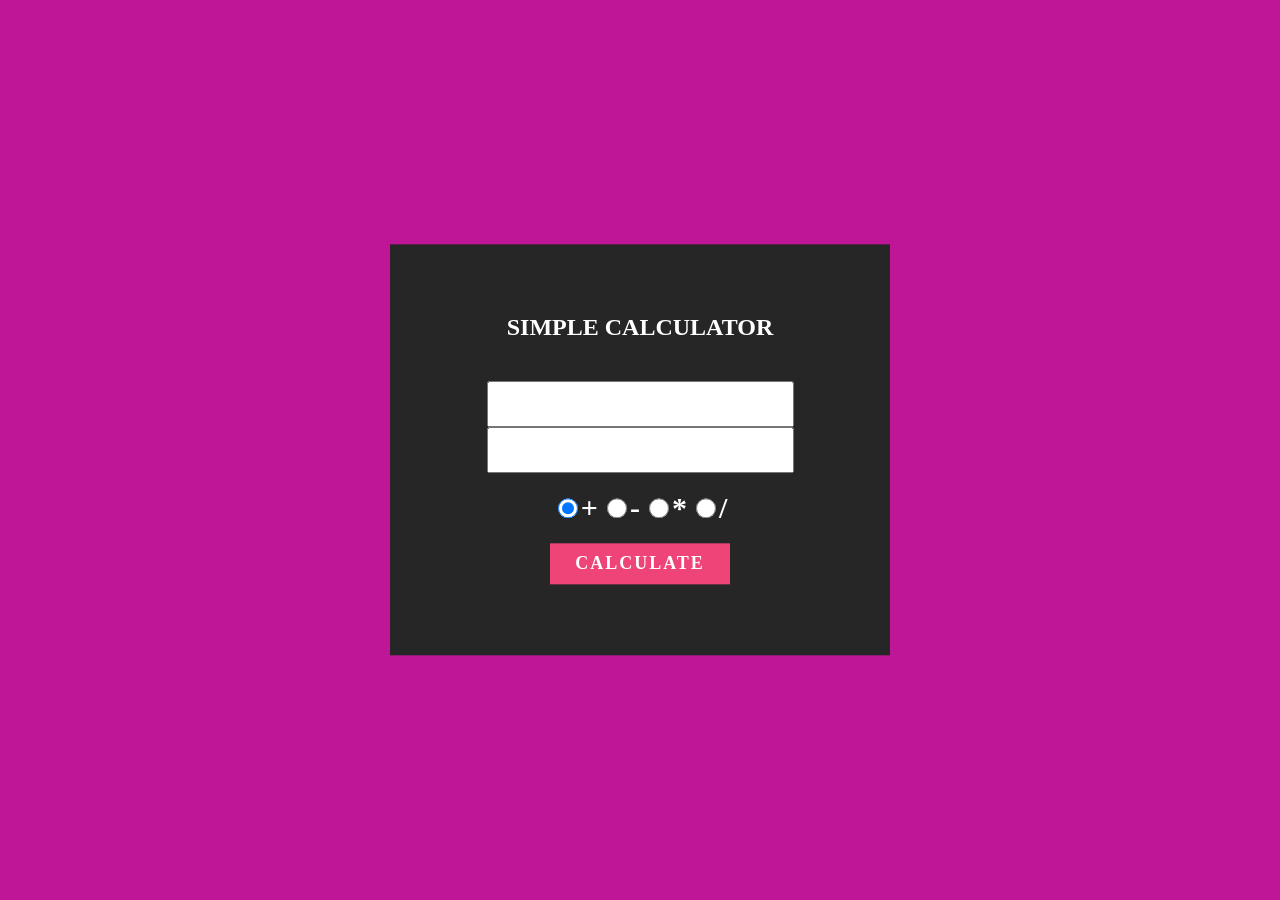
<file: js_udemy/projeto1/index.html>
<!DOCTYPE html>
<html lang="en">
<head>
	<meta charset="UTF-8">
	<title>Simple Calculator using Javascript</title>
	<link href="style.css" rel="stylesheet">
</head>
<body>
	<div class="wrapper">
		<h2>Simple Calculator</h2><input id="num-one" name="num-one" type="text"> <input id="num-two" name="num-two" type="text"><br>
		<br>
		<input checked id="box1" name="sign-area" type="radio" value="add"><b>+</b> <input id="box2" name="sign-area" type="radio" value="subtract"><b>-</b> <input id="box3" name="sign-area" type="radio" value="multiply"><b>*</b> <input id="box4" name="sign-area" type="radio" value="divide"><b>/</b><br>
		<br>
		<button onclick="outcome()" type="button">calculate</button>
		<h1 id="resultArea"></h1>
	</div>
	<script src="index.js">
	</script> 

</body>
</html>
</file>
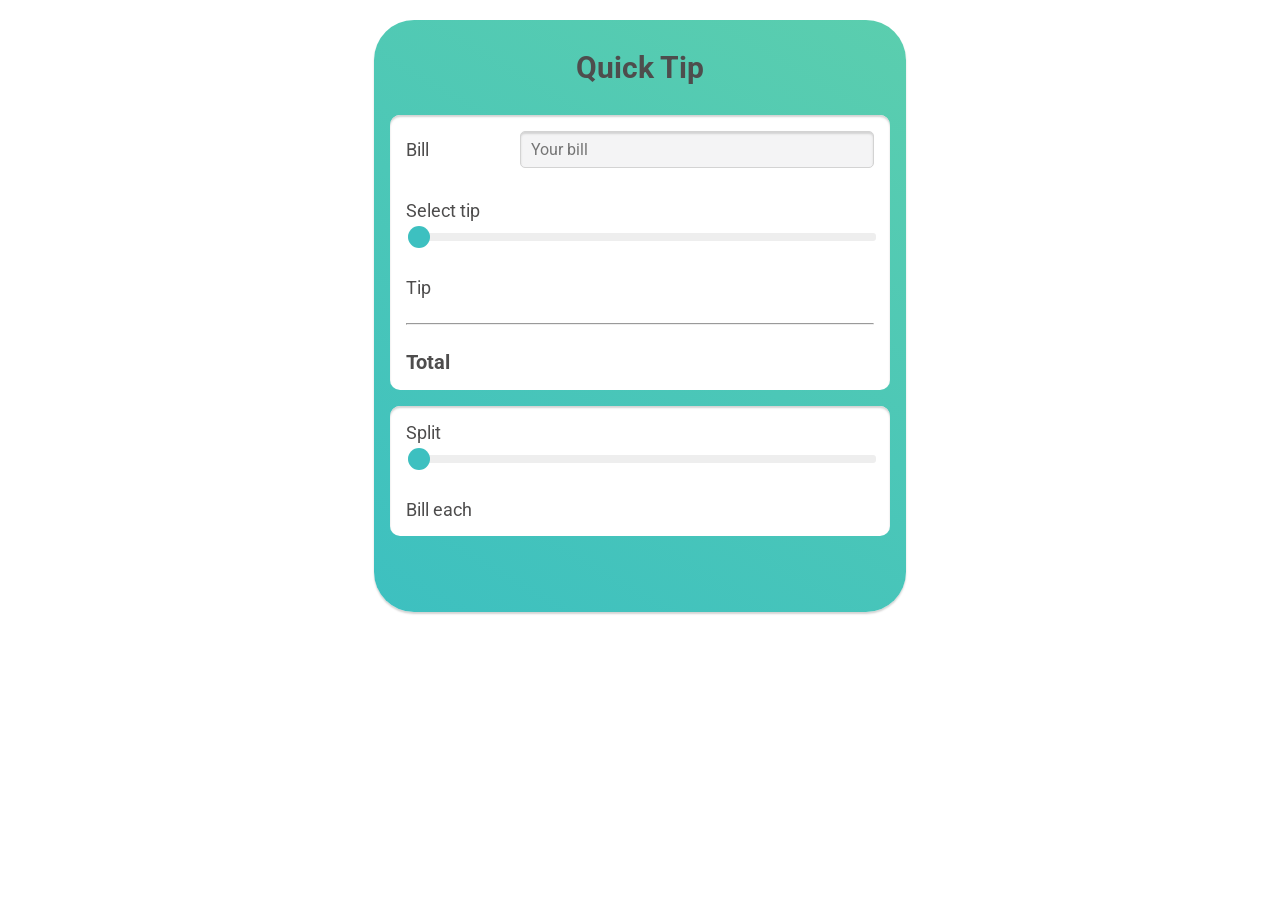
<file: js_udemy/projeto2/index.html>
<!DOCTYPE html>
<html lang="en">
  <head>
    <meta charset="UTF-8" />
    <meta name="viewport" content="width=device-width, initial-scale=1.0" />
    <meta http-equiv="X-UA-Compatible" content="ie=edge" />
    <link
      href="https://fonts.googleapis.com/css2?family=Roboto:ital,wght@0,300;0,700;1,400&display=swap"
      rel="stylesheet"
    />
    <link rel="stylesheet" href="styles.css" />
    <title>Quick Tip</title>
  </head>
  <body>
    <main oninput="update()">
      <h1>Quick Tip</h1>
      <section>
        <div class="bill">
          <label for="yourBill">Bill</label>
          <input 
            type="number" 
            placeholder="Your bill" 
            id="yourBill"/>
        </div>
        <div>
          <div class="space-between">
            <label for="">Select tip</label
            ><span id="tipPercent"></span>
          </div>
          <input type="range" value="0" id="tipInput" class="range" />
        </div>
        <div class="space-between">
          <span>Tip</span>
          <span id="tipValue"></span>
        </div>
        <hr />
        <div class="space-between total">
          <span>Total</span>
          <span id="totalWithTip"></span>
        </div>
      </section>

      <section>
        <div>
          <div class="space-between">
            <label for="splitInput">Split</label>
            <span id="splitValue"></span>
          </div>
          <input
            type="range"
            min="1"
            max="10"
            value="1"
            id="splitInput"
            class="range"
          />
        </div>
        <div class="space-between">
          <span>Bill each</span>
          <span id="billEach"></span>
        </div>
      </section>
    </main>
    <script src="index.js"></script>
  </body>
</html>
</file>
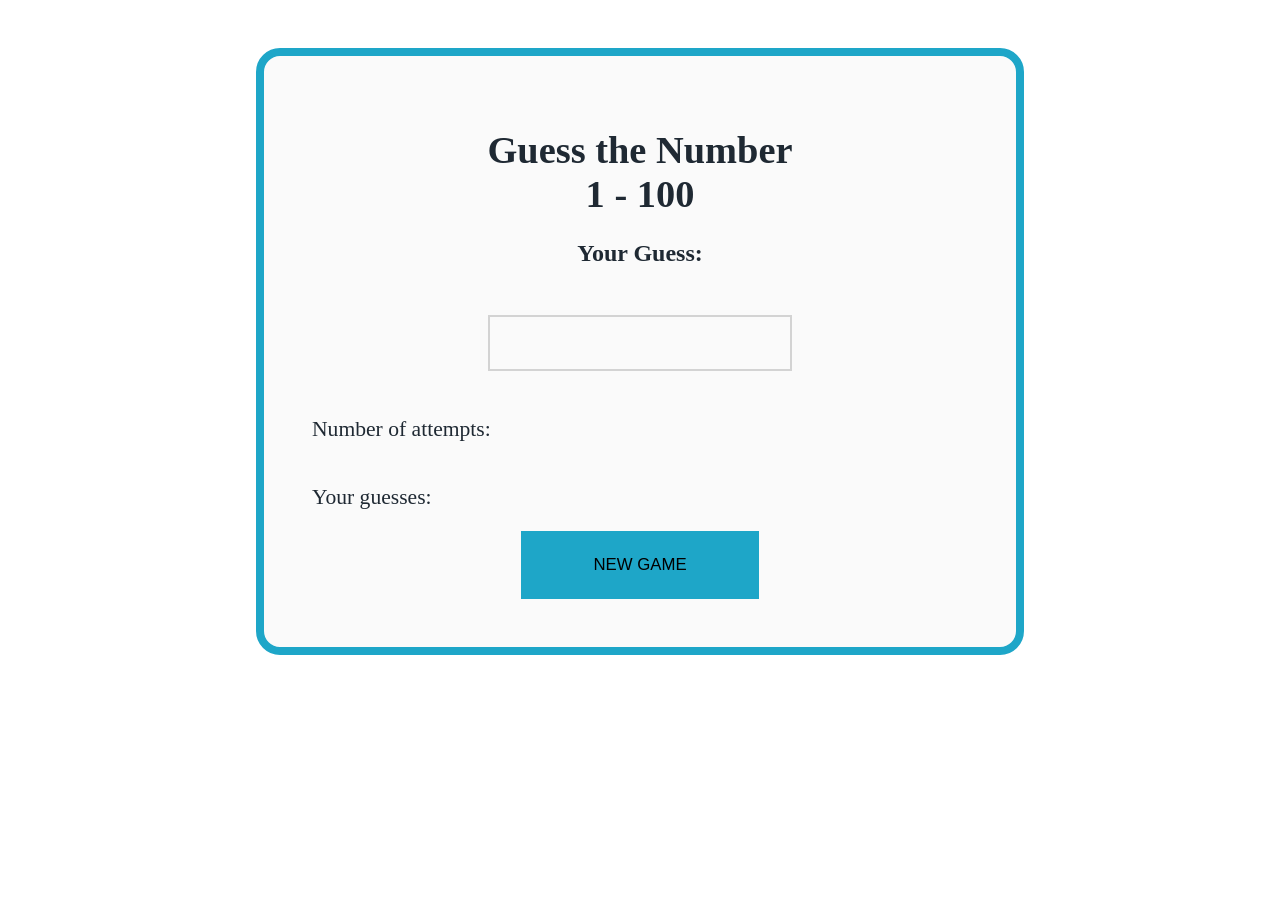
<file: js_udemy/projeto4/index.html>
<!DOCTYPE html>
<html lang="en">
  <head>
    <meta charset="UTF-8" />
    <meta name="viewport" content="width=device-width, initial-scale=1.0" />
    <meta http-equiv="X-UA-Compatible" content="ie=edge" />
    <link rel="stylesheet" href="style.css" />
    <title>Guess the number</title>
  </head>
  <body onload="init()">
    <main>
      <div id="welcomeScreen">
        <h2>Guess the Number <br />1 - 100</h2>
      </div>

      <div id="gameArea">
        <section>
          <h3 id="textOutput">Your Guess:</h3>
          <input type="number" id="inputBox" min="1" max="100" onchange="compareNumbers()"/>
        </section>
        <section class="stats">
          <div class="info">
            <p>Number of attempts:</p>
            <span id="attempts"></span>
          </div>
          <div class="info">
            <p>Your guesses:</p>
            <span id="guesses"></span>
          </div>
        </section>
        <button id="newGameButton" onclick="newGame()">NEW GAME</button>
      </div>
    </main>
    <script src="index.js"></script>
  </body>
</html>
</file>
<file: js_udemy/projeto1/style.css>
body {
	background: #bf1698;
}
.wrapper {
	width: 400px;
	position: absolute;
	top: 50%;
	left: 50%;
	transform: translate(-50%, -50%);
	background: #262626;
	padding: 50px;
	color: #fff;
	text-align: center;
}
.wrapper h2 {
	text-transform: uppercase;
	font-family: poppins;
	margin-bottom: 10%;
}
input[type="text"] {
	height: 40px;

}
input[type="text"] {
	font-size: 24px;
}
button {
	background: #EE4477;
	border: none;
	color: #fff;
	display: inline-block;
	padding: 10px 25px;
	font-size: 18px;
	text-transform: uppercase;
	font-family: poppins;
	letter-spacing: 2px;
	font-weight: bold;
}
input[type="radio"] {
	width: 20px;
	height: 20px;
}
b {
	font-size: 30px;
}
</file>
<file: js_udemy/projeto2/styles.css>
html {
    font-family: "Roboto", sans-serif;
    font-size: 10px;
    color: #4e4d4d;
  }
  
  main {
    max-width: 50rem;
    margin: 2rem auto;
    padding: 3rem 1.6rem 6rem 1.6rem;
    background: linear-gradient(30deg, #3dc0c0, #5bceae);
    border-radius: 4rem;
    box-shadow: 0 2px 2px lightgray;
  }
  
  h1 {
    text-align: center;
    font-size: 3rem;
    margin: 0;
    padding-bottom: 3rem;
  }
  
  section {
    background-color: white;
    font-size: 1.8rem;
    margin-bottom: 1.6rem;
    padding: 0 1.6rem;
    border-radius: 1rem;
    box-shadow: inset 0 2px 2px lightgray;
  }
  
  section > div {
    padding: 1.6rem 0;
  }
  
  .bill {
    display: flex;
  }
  .bill label {
    flex: 1;
    align-self: center;
  }
  .bill input {
    flex: 3;
  }
  
  input[type="number"] {
    font-family: inherit;
    background: #f4f4f5;
    font-size: 1.6rem;
    border: 1px solid lightgray;
    border-radius: 0.5rem;
    padding: 0.8rem 0 0.8rem 1rem;
    box-shadow: inset 0 2px 2px lightgray;
  }
  
  .space-between {
    display: flex;
    justify-content: space-between;
  }
  
  .total {
    font-size: 2rem;
    font-weight: bolder;
  }
  
  .range {
    -webkit-appearance: none;
    width: 100%;
    height: 8px;
    margin-top: 1.2rem;
    background: #eee;
    border-radius: 0.3rem;
    outline-color: #5bceae;
  }
  
  .range::-webkit-slider-thumb {
    -webkit-appearance: none;
    width: 2.2rem;
    height: 2.2rem;
    border-radius: 50%;
    background: #3dc0c0;
    cursor: pointer;
  }
  
  .range::-moz-range-thumb {
    width: 2.2rem;
    height: 2.2rem;
    border-radius: 50%;
    background: #3dc0c0;
    cursor: pointer;
    border: 0;
  }
  
  .range::-moz-focus-outer {
    border: 0;
  }
</file>
<file: js_udemy/projeto4/style.css>
:root {
    --green: #5ed68a;
    --red: #1ea6c8;
    --background: #fafafa;
    --gradient-1: #343e63;
    --gradient-2: #2a3352;
  }
  
  html {
    font-size: 12px;
    font-weight: 300;
  }
  
  body {
    width: 90vw;
    margin: 0 auto;
    background: radial-gradient(var(--gradient1), var(--gradient2));
    padding: 4rem;
  }
  
  main {
    text-align: center;
    background: var(--background);
    border: solid var(--red);
    border-width: 8px 8px 8px 8px;
    min-height: 40vh;
    border-radius: 2rem 2rem 2rem 2rem;
    padding: 4rem;
    color: #1f2933;
  }
  
  h2 {
    font-size: 3.2rem;
    margin: 2rem 2rem 2rem 2rem;
  }
  
  p {
    font-size: 1.8rem;
  }

  .button-wrapper {
    display: flex;
    flex-direction: column;
  }
  
  button {
    border: none;
    cursor: pointer;
    background: var(--green);
    padding: 2rem 6rem;
    border-radius: 1rem 1rem 0 0;
    font-size: 1.4rem;
  }
  
  button:last-child {
    background: var(--red);
    border-radius: 0 0 1rem 1rem;
  }

  /* game screen */
  
  h3 {
    font-size: 2rem;
  }
  
  input {
    border: 2px solid lightgray;
    background: transparent;
    margin: 2rem 0;
    padding: 1rem 0;
    width: 25rem;
    text-align: center;
    font-size: 2rem;
  }

  .stats {
    text-align: left;
  }
  
  .info {
    display: flex;
    justify-content: space-between;
    align-items: center;
  }
  
  .info span {
    font-size: 1.6rem;
  }

  #newGameButton {
    border-radius: 0;
  }
  
  @media (min-width: 800px) {
    body {
      width: 60vw;
    }
  }
</file>
